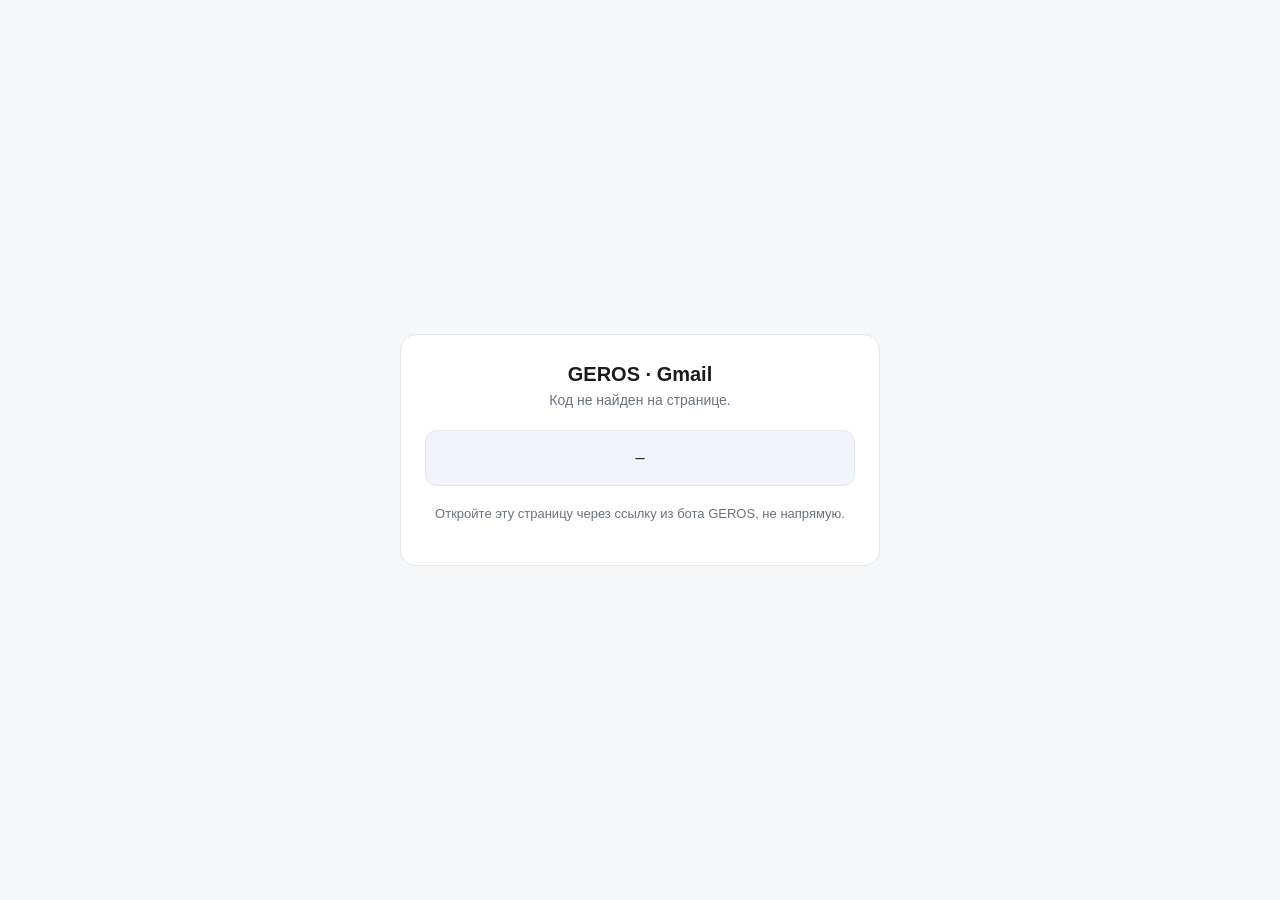
<file: index.html>
<!DOCTYPE html>
<html lang="ru">
<head>
<meta charset="UTF-8">
<meta name="viewport" content="width=device-width, initial-scale=1">
<meta name="robots" content="noindex">
<title>GEROS — код подключения Gmail</title>
<style>
  :root {
    color-scheme: light dark;
    --bg: #f6f7f9;
    --card: #ffffff;
    --text: #1c1c1e;
    --muted: #6b7280;
    --accent: #2563eb;
    --border: #e5e7eb;
    --code-bg: #f1f5f9;
  }
  @media (prefers-color-scheme: dark) {
    :root {
      --bg: #0b0c0f;
      --card: #17181c;
      --text: #f2f2f3;
      --muted: #9aa0a6;
      --accent: #60a5fa;
      --border: #2a2b30;
      --code-bg: #1f2024;
    }
  }
  * { box-sizing: border-box; }
  body {
    margin: 0;
    min-height: 100vh;
    display: flex;
    align-items: center;
    justify-content: center;
    padding: 24px 16px;
    background: var(--bg);
    color: var(--text);
    font-family: -apple-system, BlinkMacSystemFont, "Segoe UI", Roboto, sans-serif;
  }
  .card {
    width: 100%;
    max-width: 480px;
    background: var(--card);
    border: 1px solid var(--border);
    border-radius: 16px;
    padding: 28px 24px;
    text-align: center;
  }
  h1 {
    font-size: 20px;
    margin: 0 0 6px;
  }
  p.sub {
    color: var(--muted);
    font-size: 14px;
    margin: 0 0 22px;
  }
  .code-box {
    background: var(--code-bg);
    border: 1px solid var(--border);
    border-radius: 12px;
    padding: 18px 14px;
    font-family: "SF Mono", Consolas, monospace;
    font-size: 15px;
    word-break: break-all;
    margin-bottom: 16px;
    min-height: 24px;
  }
  button {
    width: 100%;
    padding: 12px 16px;
    border: none;
    border-radius: 10px;
    background: var(--accent);
    color: white;
    font-size: 15px;
    font-weight: 600;
    cursor: pointer;
  }
  button:active { opacity: 0.85; }
  button.copied { background: #16a34a; }
  .hint {
    margin-top: 18px;
    font-size: 13px;
    color: var(--muted);
    line-height: 1.5;
  }
  .error {
    color: #dc2626;
  }
</style>
</head>
<body>
  <div class="card">
    <h1>GEROS · Gmail</h1>
    <p class="sub" id="subtitle">Ваш код готов — скопируйте и вставьте его в чат с ботом.</p>
    <div class="code-box" id="codeBox">…</div>
    <button id="copyBtn" onclick="copyCode()">Скопировать код</button>
    <p class="hint" id="hint">
      Вернитесь в Telegram, откройте чат с ботом GEROS и отправьте этот код следующим сообщением.
    </p>
  </div>

  <script>
    // This page's only job: Google redirects here after consent with
    // ?code=... in the URL - read it and show it, so the person can paste
    // it back into the bot. Nothing here talks to any server, there is no
    // backend, and no client secret is ever present on this page.
    const params = new URLSearchParams(window.location.search);
    const code = params.get("code");
    const error = params.get("error");
    const box = document.getElementById("codeBox");
    const btn = document.getElementById("copyBtn");
    const subtitle = document.getElementById("subtitle");
    const hint = document.getElementById("hint");

    if (error) {
      box.textContent = error;
      box.classList.add("error");
      subtitle.textContent = "Google отклонил запрос.";
      hint.textContent = "Вернитесь в Telegram и попробуйте подключить Gmail ещё раз.";
      btn.style.display = "none";
    } else if (code) {
      box.textContent = code;
    } else {
      box.textContent = "—";
      subtitle.textContent = "Код не найден на странице.";
      hint.textContent = "Откройте эту страницу через ссылку из бота GEROS, не напрямую.";
      btn.style.display = "none";
    }

    function copyCode() {
      if (!code) return;
      navigator.clipboard.writeText(code).then(() => {
        btn.textContent = "Скопировано ✓";
        btn.classList.add("copied");
        setTimeout(() => { btn.textContent = "Скопировать код"; btn.classList.remove("copied"); }, 2000);
      }).catch(() => {
        // Clipboard API unavailable (e.g. very old in-app browser) - the
        // code is already selectable text in the box above.
        const range = document.createRange();
        range.selectNode(box);
        window.getSelection().removeAllRanges();
        window.getSelection().addRange(range);
      });
    }
  </script>
</body>
</html>
</file>
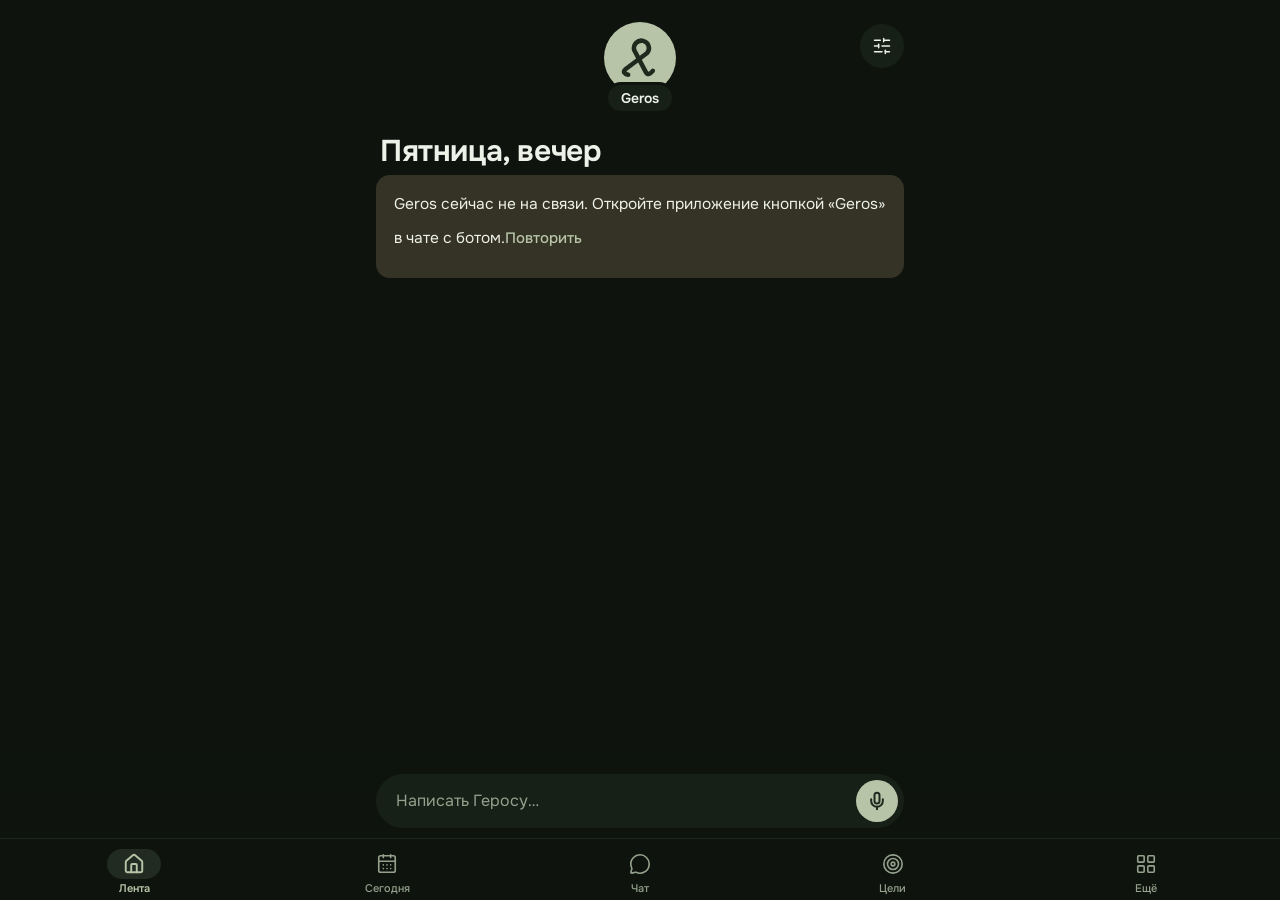
<file: app/index.html>
<!doctype html>
<html lang="ru">
<head>
  <meta charset="utf-8">
  <meta name="viewport" content="width=device-width, initial-scale=1, viewport-fit=cover, user-scalable=no">
  <meta name="color-scheme" content="dark">
  <meta name="theme-color" content="#0E130E">
  <title>Geros</title>
  <link rel="preconnect" href="https://fonts.googleapis.com">
  <link rel="preconnect" href="https://fonts.gstatic.com" crossorigin>
  <link rel="stylesheet" href="https://fonts.googleapis.com/css2?family=Onest:wght@400;500;600;700&display=swap">
  <style>html, body { background: #0E130E; }</style>
  <script src="https://telegram.org/js/telegram-web-app.js?59"></script>
  <script type="module" crossorigin src="./assets/index-LRXmHml7.js"></script>
  <link rel="stylesheet" crossorigin href="./assets/style-D9UusxlF.css">
</head>
<body>
  <div id="app"></div>
</body>
</html>
</file>
<file: app/assets/style-D9UusxlF.css>
:root{--ink: #0E130E;--surface: #172017;--raised: #212B21;--line: #1D261D;--edge: #2A352A;--text: #EEF1E8;--muted: #95A18D;--sage: #B7C4A8;--moss: #6E8260;--forest: #1E2A1E;--sand: #D9CBA8;--clay: #E3A57A;--alert: #E86A5E;--yellow: #D9B43B;--safe-top: max(env(safe-area-inset-top, 0px), var(--tg-content-safe-area-inset-top, 0px));--safe-bottom: max(env(safe-area-inset-bottom, 0px), var(--tg-safe-area-inset-bottom, 0px));--tab-h: calc(62px + var(--safe-bottom));color-scheme:dark}*{box-sizing:border-box;-webkit-tap-highlight-color:transparent}html,body{margin:0;background:var(--ink);color:var(--text);font:16px/1.45 Onest,-apple-system,BlinkMacSystemFont,Segoe UI,sans-serif;-webkit-font-smoothing:antialiased;overscroll-behavior:none}body.sheet-open{overflow:hidden}button,input,textarea{font:inherit;color:inherit}button{cursor:pointer}button:disabled{cursor:default}:focus-visible{outline:2px solid var(--sage);outline-offset:2px}.num,.amount,.time,.due{font-variant-numeric:tabular-nums}.ic{flex:none;display:block}.screen{max-width:560px;margin:0 auto;padding:calc(12px + var(--safe-top)) 16px calc(var(--tab-h) + 28px)}.screen.with-dock{padding-bottom:calc(var(--tab-h) + 96px)}.screen.no-tabs{padding-bottom:calc(110px + var(--safe-bottom))}.brand{position:relative;display:flex;flex-direction:column;align-items:center;padding-top:10px}.avatar{width:72px;height:72px;border-radius:50%;background:var(--sage);color:var(--forest);display:grid;place-items:center}.name-pill{margin-top:-12px;padding:3px 13px;border-radius:999px;background:var(--surface);border:3px solid var(--ink);font-size:14px;font-weight:600;letter-spacing:.1px}.round-btn{position:absolute;top:12px;right:0;width:44px;height:44px;border-radius:50%;border:0;background:var(--surface);display:grid;place-items:center;color:var(--text)}.round-btn:active{background:var(--raised)}.page-title{padding:20px 4px 6px}.page-title h1,.title h1{margin:0;font-size:30px;line-height:1.15;font-weight:650;letter-spacing:-.4px}.page-title p{margin:6px 0 0;font-size:16px;line-height:1.4;color:var(--muted)}.title{display:flex;align-items:center;justify-content:space-between;gap:12px;margin:8px 4px 16px}.title h1{font-size:26px}.feed-item{margin:0 -16px;padding:20px;border-bottom:1px solid var(--line)}button.feed-item{display:block;width:calc(100% + 32px);background:none;border:0;border-bottom:1px solid var(--line);text-align:left}button.feed-item:active{background:var(--surface)}.feed-item h2{margin:6px 0 0;font-size:19px;line-height:1.3;font-weight:600}.feed-item p{margin:6px 0 0;color:var(--muted)}.feed-body{min-width:0}.feed-body h2{margin:6px 0 0;font-size:19px;line-height:1.3;font-weight:600}.feed-body p{margin:6px 0 0;color:var(--muted)}.kicker{display:flex;align-items:center;gap:7px;font-size:13.5px;font-weight:500;color:var(--sage)}.kicker.clay{color:var(--clay)}.kicker.sand{color:var(--sand)}.kicker.muted{color:var(--muted)}.badge-ic{width:40px;height:40px;flex:none;border-radius:12px;background:var(--raised);color:var(--sage);display:grid;place-items:center}.badge-ic.small{width:34px;height:34px;border-radius:10px}.badge-ic.clay{color:var(--clay)}.badge-ic.sand{color:var(--sand)}.badge-ic.alert{color:var(--alert)}.badge-ic.muted,.badge-ic.mist{color:var(--text)}.actions{display:flex;flex-wrap:wrap;align-items:center;gap:2px 20px;margin-top:8px}.act{display:inline-flex;align-items:center;gap:7px;min-height:44px;padding:0;border:0;background:none;font-size:15px;font-weight:500;color:var(--text)}.act:active{opacity:.6}.act:disabled{opacity:.4}.pill{display:inline-flex;align-items:center;justify-content:center;gap:8px;min-height:44px;padding:0 18px;border:0;border-radius:999px;background:var(--sage);color:var(--forest);font-size:15px;font-weight:600}.pill:active{transform:scale(.97)}.pill:disabled{opacity:.5}.pill.big{width:100%;min-height:52px;font-size:16px}.pill.ghost{background:var(--raised);color:var(--text)}.pill.danger{background:color-mix(in srgb,var(--alert) 16%,var(--surface));color:var(--alert)}.deadline{display:flex;align-items:center;gap:10px;padding:8px 0;border-top:1px solid var(--line)}.deadline:first-child{border-top:0}.deadline .line-main{font-size:15.5px}.amount{font-size:30px;line-height:1.15;font-weight:650;letter-spacing:-.4px;margin-top:6px}.dock{position:fixed;left:0;right:0;bottom:calc(var(--tab-h) + 10px);z-index:20;padding:0 16px}.dock>*{max-width:528px;margin:0 auto}.dock:before{content:"";position:absolute;left:0;right:0;bottom:-10px;height:84px;background:linear-gradient(to top,var(--ink) 55%,transparent);z-index:-1;pointer-events:none}.dock.no-tabs{bottom:calc(16px + var(--safe-bottom))}.dock-row{display:flex;gap:10px}.dock-row .pill.big{flex:1;width:auto}.composer{display:flex;align-items:center;gap:10px;height:54px;padding:0 6px 0 20px;border-radius:999px;background:var(--surface)}.composer-text{flex:1;min-height:44px;border:0;background:none;text-align:left;font-size:16px;color:var(--muted);padding:0}.mic{width:42px;height:42px;border:0;border-radius:50%;background:var(--sage);color:var(--forest);display:grid;place-items:center}.tabbar{position:fixed;left:0;right:0;bottom:0;z-index:30;height:var(--tab-h);padding:6px 8px var(--safe-bottom);display:grid;grid-template-columns:repeat(5,minmax(0,1fr));background:var(--ink);border-top:1px solid var(--line)}.tab{display:flex;flex-direction:column;align-items:center;justify-content:center;gap:2px;border:0;background:none;color:var(--muted);font-size:11px;font-weight:500}.tab-ic{display:grid;place-items:center;width:54px;height:30px;border-radius:999px;transition:background .15s}.tab.on{color:var(--sage);font-weight:600}.tab.on .tab-ic{background:var(--raised)}body.typing .tabbar{display:none}.card{display:block;width:100%;text-align:left;background:var(--surface);border:0;border-radius:20px;padding:16px 18px;margin:0 0 12px}.card.tap{cursor:pointer;transition:transform .08s ease}.card.tap:active{transform:scale(.985)}.card.empty{color:var(--muted);line-height:1.5}.card.warn{box-shadow:inset 0 0 0 1px var(--clay)}.card.accent,.card.star{box-shadow:inset 0 0 0 1px var(--sage)}.card.dim{opacity:.6}.feed-item+.card,.page-title+.card{margin-top:18px}.card-head{display:flex;align-items:center;gap:12px;margin-bottom:4px}.card-head h2{margin:0;font-size:17px;font-weight:600;flex:1}.label{font-size:13.5px;font-weight:600;color:var(--muted);margin-bottom:8px;display:flex;align-items:center;gap:6px}.sublabel{font-size:13.5px;color:var(--muted);margin:14px 0 4px}.chev{margin-left:auto;color:var(--muted)}.muted{color:var(--muted)}.small{font-size:13.5px}.center{text-align:center}.big-line{font-size:17px;font-weight:600}.hint{color:var(--muted);font-size:13.5px;text-align:center;margin:22px 8px}.line{display:flex;align-items:center;gap:12px;padding:11px 0;border-top:1px solid var(--raised)}.line:first-of-type,.label+.line,.card-head+.line{border-top:0}.line-main{flex:1;min-width:0}.right{text-align:right;white-space:nowrap}.income{color:var(--sage)}.list-row{display:flex;align-items:center;gap:14px;width:100%;min-height:62px;padding:10px 0;border:0;border-top:1px solid var(--raised);background:none;text-align:left}.list-row:first-child{border-top:0}.list-row .line-main b{display:block;font-size:16px;font-weight:600}.list-row .line-main span{font-size:13.5px;color:var(--muted)}.status-ok{display:inline-flex;align-items:center;gap:6px;font-size:13.5px;color:var(--sage);white-space:nowrap}.status-off{font-size:13.5px;font-weight:600;padding:8px 14px;border-radius:999px;background:var(--raised);white-space:nowrap}.zone{width:8px;height:8px;border-radius:50%;flex:none;background:var(--sage)}.zone.red,.zone.overdue{background:var(--alert)}.zone.orange{background:var(--clay)}.zone.yellow{background:var(--yellow)}.due{font-size:13.5px;white-space:nowrap;color:var(--muted)}.due.red,.due.overdue{color:var(--alert);font-weight:600}.due.orange{color:var(--clay);font-weight:600}.due.yellow{color:var(--yellow);font-weight:600}.progress{display:flex;align-items:center;gap:12px;margin:12px 0 4px}.progress span{font-size:13.5px;font-weight:600;min-width:38px;text-align:right}.bar-track{flex:1;height:6px;border-radius:99px;background:var(--raised);overflow:hidden}.bar-fill{height:100%;border-radius:99px;background:var(--sage);transition:width .4s ease}.bar-fill.red,.bar-fill.overdue{background:var(--alert)}.bar-fill.orange{background:var(--clay)}.bar-fill.sand{background:var(--sand)}.bar-fill.clay{background:var(--clay)}.cat{padding:8px 0}.cat-head{display:flex;justify-content:space-between;font-size:15px;margin-bottom:6px}.week{display:grid;grid-template-columns:repeat(7,minmax(0,1fr));gap:6px;margin:14px 0 12px}.wd{display:flex;flex-direction:column;align-items:center;gap:2px;padding:8px 0;border:0;border-radius:14px;background:none;color:var(--muted);font-size:12px;text-transform:capitalize}.wd b{font-size:17px;font-weight:600;color:var(--text)}.wd.today b{color:var(--sage)}.wd.on{background:var(--sage);color:var(--forest)}.wd.on b{color:var(--forest)}.day{margin:0 0 16px}.allday{display:flex;flex-wrap:wrap;gap:6px;margin:0 0 10px 52px}.allday-chip{display:inline-flex;align-items:center;gap:5px;max-width:100%;padding:6px 12px;border:0;border-radius:10px;background:var(--raised);font-size:13.5px;font-weight:500;overflow:hidden;white-space:nowrap;text-overflow:ellipsis}.allday-chip.ours{box-shadow:inset 2px 0 0 var(--sage)}.grid{position:relative}.hour{position:absolute;left:0;right:0;height:0;border-top:1px solid var(--line)}.hour span{position:absolute;left:0;top:-8px;width:44px;padding-right:6px;font-size:11.5px;color:var(--muted);background:var(--ink);font-variant-numeric:tabular-nums}.day-empty{position:absolute;left:52px;right:0;top:18px;color:var(--muted);font-size:14px}.ev{position:absolute;display:flex;flex-direction:column;gap:1px;overflow:hidden;padding:5px 8px;border:0;border-radius:9px;text-align:left;background:color-mix(in srgb,var(--sage) 16%,var(--surface));box-shadow:inset 3px 0 color-mix(in srgb,var(--sage) 70%,transparent);color:var(--text);font-size:13.5px;line-height:1.25}.ev:active{filter:brightness(1.15)}.ev.short{flex-direction:row;align-items:center;gap:6px;padding:2px 8px}.ev-title{display:flex;align-items:center;gap:4px;font-weight:600;overflow:hidden;white-space:nowrap;text-overflow:ellipsis}.ev-time{font-size:12px;color:var(--muted);font-variant-numeric:tabular-nums}.ev-now{align-self:flex-start;margin-top:2px;padding:1px 7px;border-radius:99px;background:var(--sage);color:var(--forest);font-size:11px;font-weight:700}.ev.short .ev-now{margin-top:0}.ev.past{opacity:.45}.ev.now{background:color-mix(in srgb,var(--sage) 26%,var(--surface));box-shadow:inset 0 0 0 1.5px var(--sage)}.ev.ours:not(.now){box-shadow:inset 3px 0 0 var(--sand)}.rem-line{position:absolute;left:52px;right:0;z-index:2;height:0;border-top:1.5px dashed color-mix(in srgb,var(--sand) 60%,transparent);pointer-events:none}.rem-bell{position:absolute;right:-4px;top:-13px;width:26px;height:26px;padding:0;border:2px solid var(--ink);border-radius:50%;background:var(--sand);color:var(--forest);display:grid;place-items:center;pointer-events:auto}.now-line{position:absolute;left:44px;right:0;z-index:3;height:2px;background:var(--alert);pointer-events:none;transition:top .6s ease}.now-line:before{content:"";position:absolute;left:-4px;top:-4px;width:10px;height:10px;border-radius:50%;background:var(--alert)}.now-line span{position:absolute;left:-48px;top:-9px;padding:1px 5px;border-radius:6px;background:var(--alert);color:#fff;font-size:11px;font-weight:700;font-variant-numeric:tabular-nums}.circle-check{width:44px;height:44px;flex:none;border:0;background:none;padding:0;display:grid;place-items:center}.circle-check span{width:24px;height:24px;border-radius:50%;border:2px solid var(--muted);display:grid;place-items:center;color:var(--forest)}.circle-check.red span,.circle-check.overdue span{border-color:var(--alert)}.circle-check.orange span{border-color:var(--clay)}.circle-check.yellow span{border-color:var(--yellow)}.circle-check.done span{border:0;background:var(--sage)}.chips{display:flex;gap:8px;margin:16px 4px 8px;flex-wrap:wrap}.chip-btn{min-height:38px;padding:0 14px;border:0;border-radius:999px;background:var(--raised);font-size:14px;font-weight:500}.chip-btn.on{background:var(--sage);color:var(--forest);font-weight:600}.goal-head{display:flex;justify-content:space-between;gap:8px;align-items:center}.goal-title{font-weight:600;font-size:17px}.badge{padding:2px 10px;border-radius:99px;background:var(--sage);color:var(--forest);font-size:12px;font-weight:700}.next-box{display:flex;align-items:center;gap:12px;margin-top:14px;padding:12px 14px;border-radius:14px;background:var(--raised);color:var(--sage)}.next-box .line-main{color:var(--text)}.next-box .line-main div{font-size:13.5px;color:var(--muted)}.week-dots{display:flex;gap:8px;margin-top:12px}.week-dots span{width:28px;height:28px;border-radius:50%;background:var(--raised);display:grid;place-items:center;color:var(--forest)}.week-dots span.on{background:var(--clay)}.meta{display:flex;flex-wrap:wrap;gap:8px;align-items:center;justify-content:space-between;font-size:13.5px;color:var(--muted)}.why{font-style:italic;color:var(--muted);margin:12px 0 0}.check{display:flex;align-items:center;gap:12px;width:100%;background:none;border:0;border-top:1px solid var(--raised);padding:12px 0;text-align:left;min-height:52px}.label+.check,.muted+.check,.card-head+.check{border-top:0}.check .box{width:24px;height:24px;border-radius:50%;border:2px solid var(--muted);display:grid;place-items:center;flex:none;color:var(--forest)}.check.done .box{background:var(--sage);border-color:var(--sage)}.check.done .check-text{color:var(--muted);text-decoration:line-through}.check-text{flex:1}input[type=text],input[type=date],input[type=email],input[type=time]{width:100%;border:1px solid var(--edge);background:var(--ink);border-radius:12px;padding:10px 14px;min-height:46px;outline:none}input:focus,textarea:focus{border-color:var(--sage)}input::placeholder,textarea::placeholder{color:var(--muted);opacity:.75}input[type=date],input[type=time]{color-scheme:dark}.add-step{display:flex;flex-wrap:wrap;gap:8px;margin-top:12px}.add-step input[type=text]{flex:1 1 100%}.add-step input[type=date]{flex:1}.inline-form{display:flex;gap:8px;margin-top:10px}.field{display:flex;flex-direction:column;gap:6px;min-width:0}.field>span{font-size:13px;font-weight:600;color:var(--muted)}.field-row{display:grid;grid-template-columns:repeat(2,minmax(0,1fr));gap:10px}.presets{display:flex;flex-wrap:wrap;gap:8px}.btn{background:var(--sage);color:var(--forest);border:0;border-radius:999px;padding:0 20px;min-height:46px;font-weight:600}.btn.wide{width:100%;margin-top:10px}.btn.ghost{background:var(--raised);color:var(--text)}.btn:disabled{opacity:.5}.link{background:none;border:0;color:var(--sage);padding:8px 0;font-size:15px;font-weight:500;min-height:44px}.link.danger,.warn-text{color:var(--alert)}.icon-btn{background:var(--raised);border:0;border-radius:50%;width:40px;height:40px;display:grid;place-items:center;flex:none;color:var(--text)}.icon-btn:disabled{opacity:.35}.chip{display:inline-block;font-size:12px;font-weight:600;padding:3px 10px;border-radius:99px;margin:6px 6px 0 0;background:var(--raised);color:var(--sage)}.chip.overlap,.chip.cancel{background:color-mix(in srgb,var(--clay) 18%,transparent);color:var(--clay)}.chip.star{background:var(--sage);color:var(--forest)}.stats{display:flex;flex-wrap:wrap;gap:20px;margin-top:12px}.stats div{display:flex;flex-direction:column;font-weight:600}.stats .muted{font-weight:400}.month-switch{display:flex;align-items:center;justify-content:space-between;margin:6px 0 14px;font-weight:600;font-size:17px;text-transform:capitalize}.row{display:flex;align-items:center;justify-content:space-between;gap:12px;width:100%;min-height:50px;background:none;border:0;border-top:1px solid var(--raised);padding:8px 0;text-align:left}.label+.row,.card>.row:first-child{border-top:0}.sheet-form .row{border-top:0}.row-text{flex:1}.toggle{width:48px;height:28px;border-radius:99px;background:var(--raised);position:relative;flex:none;transition:background .15s}.toggle span{position:absolute;top:3px;left:3px;width:22px;height:22px;border-radius:50%;background:var(--text);transition:transform .15s}.toggle.on{background:var(--sage)}.toggle.on span{transform:translate(20px);background:var(--forest)}.stepper{display:flex;align-items:center;gap:12px}.stepper button{width:42px;height:42px;border-radius:50%;border:0;background:var(--raised);font-size:20px}.segmented{display:flex;gap:4px;background:var(--ink);padding:4px;border-radius:14px}.segmented.column{flex-direction:column}.segmented button{flex:1;border:0;background:none;border-radius:10px;min-height:42px;padding:6px 10px;color:var(--muted)}.segmented button.on{background:var(--raised);color:var(--text);font-weight:600}.tech summary{font-weight:600;cursor:pointer;min-height:28px;list-style:none;display:flex;align-items:center;gap:10px}.tech summary::-webkit-details-marker{display:none}.tech[open] summary{margin-bottom:8px}.notice{background:color-mix(in srgb,var(--clay) 14%,var(--surface));border-radius:14px;padding:12px 14px;font-size:14px;margin-bottom:12px}.notice.big{padding:18px;font-size:15.5px;line-height:1.5}.skeleton .sk-line{height:12px;border-radius:6px;background:var(--raised);margin:8px 0;animation:pulse 1.2s ease-in-out infinite}.w60{width:60%}.w90{width:90%}@keyframes pulse{50%{opacity:.45}}.time{font-size:13.5px;color:var(--muted);min-width:72px;white-space:nowrap}.line.past{opacity:.5}.dot{width:9px;height:9px;border-radius:50%;flex:none;background:var(--muted)}.dot.ok{background:var(--sage)}.dot.bad{background:var(--alert)}.dot.off{background:var(--raised)}.row-actions{display:flex;gap:20px;margin-top:4px}.row-actions .link{display:inline-flex;align-items:center;gap:6px}.form{display:flex;flex-direction:column;gap:12px;margin-top:12px}.step{font-size:15px;line-height:1.45}.pick{text-align:left;background:var(--raised);border:0;border-radius:12px;padding:10px 14px;min-height:46px}.picked{font-size:15px;font-weight:600;display:flex;align-items:center;gap:8px;flex-wrap:wrap}.spark{width:100%;height:24px;display:block;margin:12px 0 8px}.spark .fill{fill:var(--sage)}.spark .track{fill:var(--raised)}.sheet-backdrop{position:fixed;inset:0;z-index:60;display:flex;align-items:flex-end;justify-content:center;background:#04070499;animation:fade .15s ease}.sheet{width:100%;max-width:560px;max-height:88vh;overflow-y:auto;padding:10px 18px calc(18px + var(--safe-bottom));border-radius:22px 22px 0 0;background:var(--surface);animation:rise .2s ease}.sheet:before{content:"";display:block;width:38px;height:4px;margin:0 auto 10px;border-radius:99px;background:var(--edge)}.sheet-head{display:flex;align-items:center;gap:12px;margin-bottom:4px}.sheet-head h2{flex:1;margin:0;font-size:19px;font-weight:600;line-height:1.3}.sheet .form{margin-top:10px}.sheet input[type=text],.sheet input[type=date],.sheet input[type=time],.sheet .segmented{background:var(--ink)}.sheet-actions{display:flex;gap:10px;margin-top:16px}.sheet-actions .pill{flex:1;min-height:50px}.details{display:flex;flex-direction:column;gap:10px;margin-top:8px}.details-line{display:flex;align-items:center;gap:10px;font-size:15px;color:var(--text)}.details-line .ic{color:var(--sage)}.details-notes{margin:0;padding:12px 14px;border-radius:12px;background:var(--ink);color:var(--muted);font-size:14px;white-space:pre-wrap}@keyframes rise{0%{transform:translateY(24px);opacity:.6}}@keyframes fade{0%{opacity:0}}.chat-screen{padding-bottom:calc(var(--tab-h) + 128px)}body.typing .chat-screen{padding-bottom:96px}.chat-head{display:flex;align-items:center;gap:10px;margin:4px 4px 14px}.chat-head h1{margin:0;font-size:22px;font-weight:650}.mini-avatar{width:36px;height:36px;border-radius:50%;background:var(--sage);color:var(--forest);display:grid;place-items:center;flex:none}.chat-empty{margin:30px 12px;text-align:center;color:var(--muted);line-height:1.5}.messages{display:flex;flex-direction:column;gap:8px}.msg{max-width:86%;align-self:flex-start}.msg.me{align-self:flex-end}.bubble-text{padding:10px 14px;border-radius:18px 18px 18px 6px;background:var(--surface);font-size:15.5px;line-height:1.45;white-space:pre-wrap;overflow-wrap:anywhere}.msg.me .bubble-text{background:var(--sage);color:var(--forest);border-bottom-left-radius:18px;border-bottom-right-radius:6px}.msg.pending .bubble-text{opacity:.6}.msg.failed .bubble-text{box-shadow:inset 0 0 0 1px var(--alert)}.bubble-text a{color:var(--sage);text-decoration:underline;text-underline-offset:2px}.msg.me .bubble-text a{color:var(--forest)}.bubble-text code{font-family:ui-monospace,SFMono-Regular,Menlo,monospace;font-size:13.5px;padding:1px 5px;border-radius:6px;background:var(--ink)}.bubble-text pre{margin:6px 0;padding:10px 12px;border-radius:10px;background:var(--ink);overflow-x:auto;font-size:13px}.bubble-text blockquote{margin:4px 0;padding-left:10px;border-left:2px solid var(--sage);color:var(--muted)}.spoiler{background:var(--muted);color:transparent;border-radius:4px}.spoiler:active{color:inherit;background:none}.kb{display:flex;flex-direction:column;gap:6px;margin-top:6px}.kb-row{display:flex;gap:6px}.kb-btn{flex:1;min-width:0;display:inline-flex;align-items:center;justify-content:center;gap:5px;min-height:40px;padding:6px 10px;border:0;border-radius:12px;background:var(--raised);color:var(--text);font-size:14px;font-weight:500;line-height:1.25}.kb-btn:active{background:var(--edge)}.kb-btn:disabled{opacity:.5}.typing-dots{display:flex;gap:5px;padding:14px 16px;border-radius:18px 18px 18px 6px;background:var(--surface)}.typing-dots span{width:7px;height:7px;border-radius:50%;background:var(--muted);animation:blink 1.2s infinite ease-in-out}.typing-dots span:nth-child(2){animation-delay:.15s}.typing-dots span:nth-child(3){animation-delay:.3s}@keyframes blink{0%,80%,to{opacity:.25;transform:translateY(0)}40%{opacity:1;transform:translateY(-2px)}}.composer-dock{position:fixed;left:0;right:0;bottom:calc(var(--tab-h) + 8px);z-index:25;padding:0 12px}.composer-dock>*{max-width:536px;margin-left:auto;margin-right:auto}.composer-dock:before{content:"";position:absolute;left:0;right:0;bottom:-8px;height:120px;background:linear-gradient(to top,var(--ink) 60%,transparent);z-index:-1;pointer-events:none}.composer-dock.focused{bottom:calc(8px + var(--safe-bottom))}.composer-dock .composer{height:auto;min-height:52px;align-items:flex-end;padding:6px 6px 6px 16px;border-radius:26px}.composer-input{flex:1;min-height:40px;max-height:140px;padding:9px 0;border:0;background:none;outline:none;resize:none;font-size:16px;line-height:1.4}.send{width:40px;height:40px;flex:none;border:0;border-radius:50%;background:var(--sage);color:var(--forest);display:grid;place-items:center}.send:disabled{background:var(--raised);color:var(--muted)}.quick{display:flex;gap:8px;overflow-x:auto;padding:0 2px 8px;scrollbar-width:none}.quick::-webkit-scrollbar{display:none}.quick-chip{flex:none;min-height:36px;padding:0 14px;border:1px solid var(--edge);border-radius:999px;background:var(--ink);font-size:14px;font-weight:500}.quick-chip:disabled{opacity:.5}.toast{position:fixed;left:50%;top:calc(14px + var(--safe-top));z-index:80;transform:translate(-50%);max-width:calc(100% - 32px);padding:10px 16px;border-radius:14px;background:var(--raised);box-shadow:0 8px 24px #00000059;font-size:14px;animation:fade .15s ease}.welcome{position:fixed;inset:0;z-index:50;overflow-y:auto;background:var(--ink)}.stamp{margin-top:16px;font-size:13.5px;color:var(--muted);text-align:center}.bubbles{display:flex;flex-direction:column;align-items:flex-start;gap:8px;margin-top:14px}.bubble{max-width:92%;padding:13px 16px;border-radius:20px;background:var(--surface);font-size:16px;line-height:1.45}.bubble:first-child{border-top-left-radius:8px}.bubble.full{max-width:100%;width:100%}.bubble ul{margin:10px 0 0;padding-left:22px;display:flex;flex-direction:column;gap:8px}.options{display:flex;flex-direction:column;gap:10px;margin-top:14px}.option{display:flex;align-items:center;justify-content:space-between;gap:12px;min-height:54px;padding:0 12px 0 18px;border:1.5px solid var(--edge);border-radius:14px;background:none;font-size:16px;font-weight:500;text-align:left}.option.on{border-color:var(--text);background:var(--ink);font-weight:600}.option.dashed{border-style:dashed;color:var(--muted)}.option .tick{width:30px;height:30px;border-radius:50%;background:var(--text);color:var(--forest);display:grid;place-items:center}
</file>
